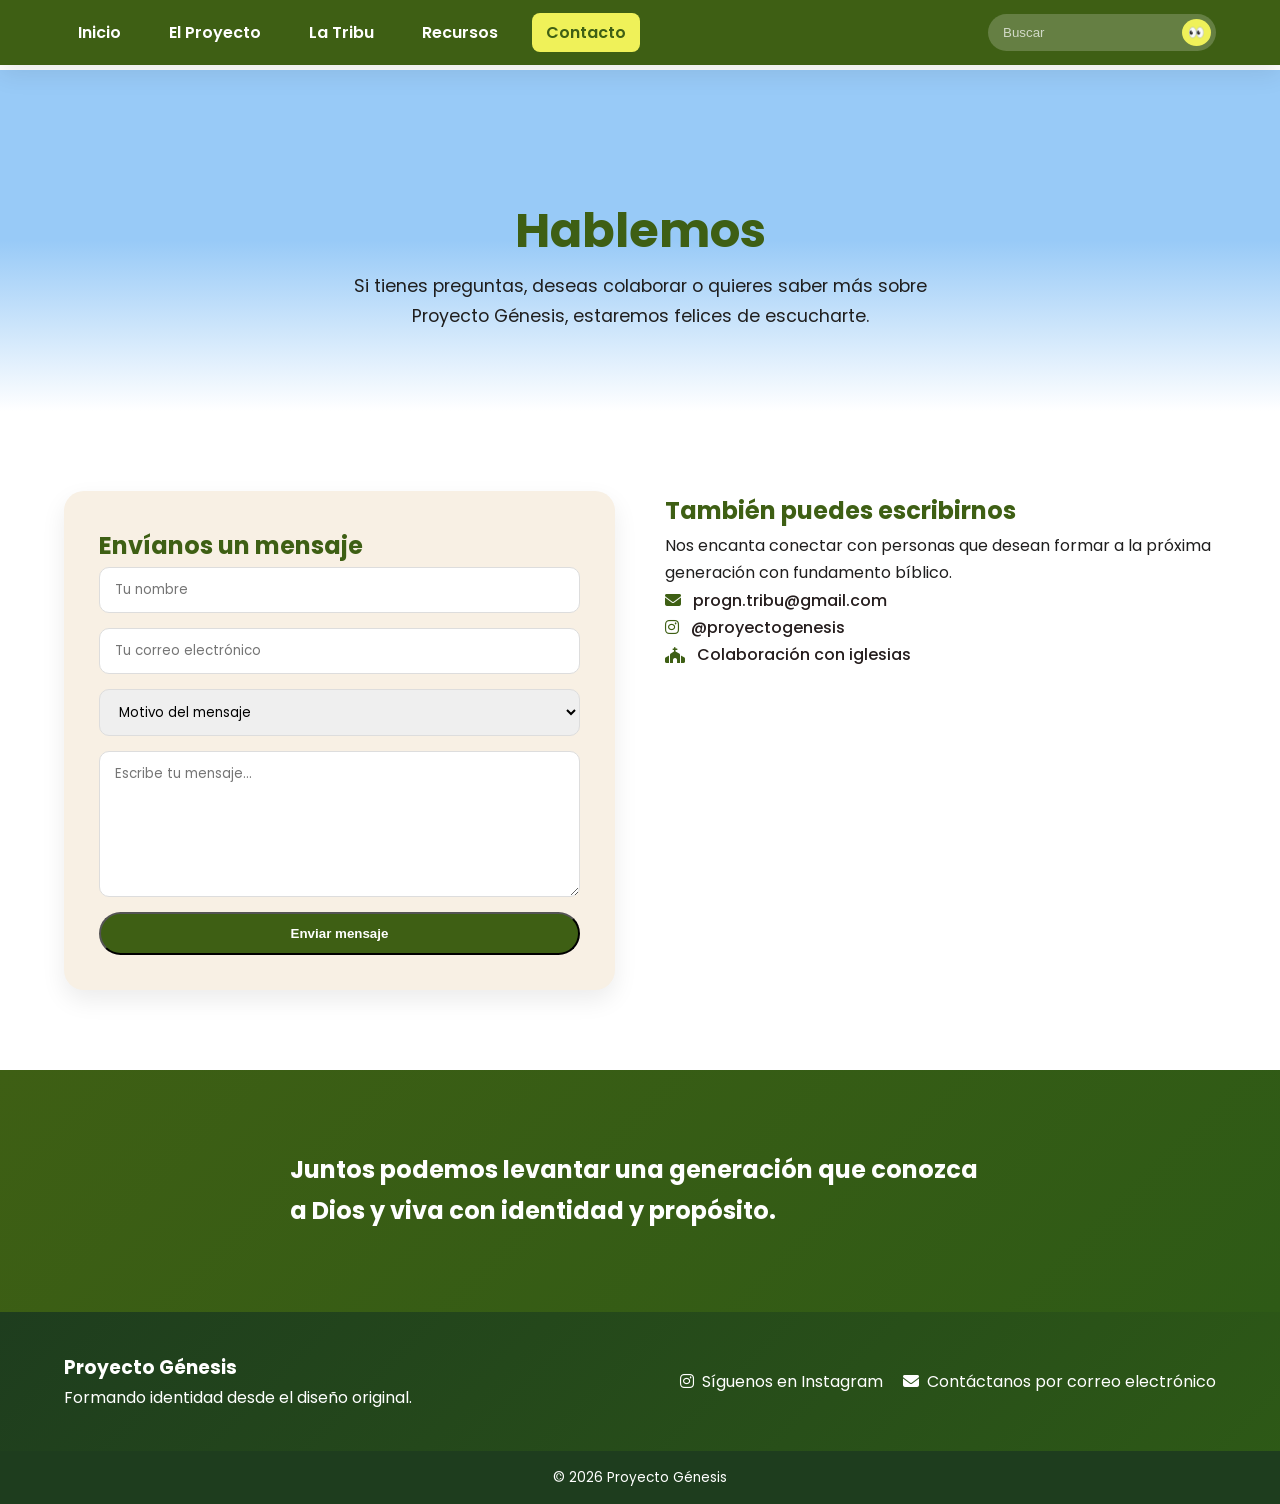
<file: paginas/contacto.html>
<!DOCTYPE HTML>
<html lang="es">

<head>

<meta charset="utf-8">
<meta name="viewport" content="width=device-width, initial-scale=1">

<title>Contacto | Proyecto Génesis</title>

<meta name="description" content="Contáctanos para preguntas, colaboración o información sobre los recursos de Proyecto Génesis.">

<link href="https://fonts.googleapis.com/css2?family=Poppins:wght@400;600;700&display=swap" rel="stylesheet">

<link rel="stylesheet" href="https://cdnjs.cloudflare.com/ajax/libs/font-awesome/6.5.0/css/all.min.css">

<!-- CSS CORREGIDO -->
<link rel="stylesheet" href="../css/variables.css">
<link rel="stylesheet" href="../css/layout.css">
<link rel="stylesheet" href="../css/components.css">
<link rel="stylesheet" href="../css/contacto.css">

<!-- FAVICON CORREGIDO -->
<link rel="icon" href="../imagenes/favicon.png">

</head>

<body>

<div id="header-container"></div>

<main>

<!-- HERO -->
<section class="contacto-hero">
  <div class="wrap">
    <h1>Hablemos</h1>
    <p>
      Si tienes preguntas, deseas colaborar o quieres saber más sobre
      Proyecto Génesis, estaremos felices de escucharte.
    </p>
  </div>
</section>

<!-- CONTACTO -->
<section class="contacto-section">
  <div class="wrap contacto-grid">

    <!-- FORMULARIO -->
    <div class="contacto-form">
      <h2>Envíanos un mensaje</h2>

      <form action="https://formsubmit.co/progn.tribu@gmail.com" method="POST">

        <input type="text" name="nombre" placeholder="Tu nombre" required>

        <input type="email" name="email" placeholder="Tu correo electrónico" required>

        <select name="motivo" required>
          <option value="">Motivo del mensaje</option>
          <option>Consulta sobre recursos</option>
          <option>Quiero usar el material en mi iglesia</option>
          <option>Colaboración</option>
          <option>Otro</option>
        </select>

        <textarea name="mensaje" rows="6" placeholder="Escribe tu mensaje..." required></textarea>

        <button type="submit" class="btn-primary">
          Enviar mensaje
        </button>

        <input type="hidden" name="_captcha" value="false">
        <input type="hidden" name="_subject" value="Nuevo mensaje - Proyecto Génesis">

      </form>
    </div>

    <!-- INFORMACIÓN -->
    <div class="contacto-info">
      <h2>También puedes escribirnos</h2>

      <p>
        Nos encanta conectar con personas que desean formar
        a la próxima generación con fundamento bíblico.
      </p>

      <div class="contacto-item">
        <i class="fa-solid fa-envelope"></i>
        <span>progn.tribu@gmail.com</span>
      </div>

      <div class="contacto-item">
        <i class="fa-brands fa-instagram"></i>
        <span>@proyectogenesis</span>
      </div>

      <div class="contacto-item">
        <i class="fa-solid fa-church"></i>
        <span>Colaboración con iglesias</span>
      </div>

    </div>

  </div>
</section>

<!-- FRASE -->
<section class="contacto-quote">
  <div class="wrap">
    <h2>
      Juntos podemos levantar una generación que conozca a Dios
      y viva con identidad y propósito.
    </h2>
  </div>
</section>

</main>

<div id="footer-container"></div>

<!-- JS CORREGIDO -->
<script src="../js/script.js" defer></script>

</body>
</html>
</file>
<file: css/variables.css>
:root{

/* COLORS */

--color-primary:#3E5F14;
--color-dark:#1e3d1e;
--color-secondary:#2e5a16;

--color-sky:#98caf7;
--color-beige:#f8f0e4;

--color-accent:#eff159;
--color-orange:#fc8c0d;

--color-white:#ffffff;

--color-leaf:#8BC34A;
--color-soft-yellow:#FFF59D;
--color-light-blue:#EAF6FF;
--color-soft-pink:#FFD9E6;

--text-primary:#251d1d;
--text-secondary:#1f1e1e;

/* TRANSITIONS */

--transition: all 0.3s ease;

/* BORDER RADIUS */

--radius-sm:12px;
--radius-md:20px;
--radius-lg:30px;

/* SHADOWS */

--shadow-sm:0 10px 25px rgba(0,0,0,0.08);
--shadow-md:0 20px 40px rgba(0,0,0,0.15);
--shadow-lg:0 25px 60px rgba(0,0,0,0.2);

/* SPACING */

--spacing-sm:20px;
--spacing-md:40px;
--spacing-lg:80px;

}
</file>
<file: css/layout.css>
/* GLOBAL */

* {
    margin: 0;
    padding: 0;
    box-sizing: border-box;
}

body {
    font-family: 'Poppins', sans-serif;
    color: var(--text-primary);
    background: var(--color-white);
    line-height: 1.7;
    padding-top: 70px;
    opacity: 0;
    transition: opacity 0.3s ease;
}

body.loaded {
    opacity: 1;
}

img {
    max-width: 100%;
    display: block;
}

a {
    text-decoration: none;
    color: inherit;
}

ul {
    list-style: none;
}

/* STRUCTURE */

.wrap {
    width: 90%;
    max-width: 1200px;
    margin: 0 auto;
}

section {
    padding: 80px 0;
}

/* NAVBAR */

.header_btm {
    position: fixed;
    top: 0;
    width: 100%;
    background: var(--color-primary);
    z-index: 1000;
    box-shadow: var(--shadow-sm);
}

.header_sub {
    display: flex;
    align-items: center;
    justify-content: space-between;
    padding: 14px 0;
}

/* MENU */

.h_menu ul {
    display: flex;
    gap: 20px;
}

.h_menu a {
    color: var(--color-white);
    font-weight: 600;
    padding: 8px 14px;
    border-radius: 8px; 
    transition: background 0.25s ease, color 0.25s ease;
}

.h_menu a:hover {
    background: rgba(255,255,255,0.15);
}

/*.h_menu a::after {
    content: "";
    display: block;
    height: 2px;
    width: 0;
    background: var(--color-accent);
    transition: 0.3s;
}*/

.h_menu a:hover::after {
    width: 100%;
}

/* ACTIVE */

.h_menu li.active a {
    background: var(--color-accent);
    color: var(--color-primary);
}

/* SEARCH */

.h_search form {
    display: flex;
    background: rgba(255,255,255,0.2);
    border-radius: 30px;
    padding: 5px;
}

.h_search input {
    border: none;
    background: transparent;
    padding: 5px 10px;
    color: var(--color-white);
}

.h_search input::placeholder {
    color: rgba(255,255,255,0.7);
}

.search-btn {
    background: var(--color-accent);
    border: none;
    border-radius: 50%;
    padding: 6px;
    cursor: pointer;
    transition: 0.2s;
}

.search-btn:hover {
    opacity: 0.9;
}

/* MOBILE MENU */

.menu-toggle {
    display: none;
    flex-direction: column;
    gap: 5px;
    cursor: pointer;
}

.menu-toggle span {
    height: 3px;
    width: 25px;
    background: var(--color-white);
    transition: 0.3s;
}

/* RESPONSIVE NAV */

@media (max-width: 900px) {

    .menu-toggle {
        display: flex;
    }

    .h_menu {
        position: absolute;
        top: 100%;
        width: 100%;
        background: var(--color-primary);
        opacity: 0;
        visibility: hidden;
        transition: 0.3s;
    }

    .h_menu.active {
        opacity: 1;
        visibility: visible;
    }

    .h_menu ul {
        flex-direction: column;
        padding: 20px;
    }

    .h_search {
        display: none;
    }
}

/* FOOTER */

.footer {
    background: linear-gradient(
        135deg,
        var(--color-dark),
        var(--color-secondary)
    );
    color: var(--color-white);
}

.footer-content {
    display: flex;
    justify-content: space-between;
    gap: 30px;
    padding: 40px 0;
    flex-wrap: wrap;
}

.footer-contact {
    display: flex;
    gap: 20px;
}

.social-link {
    display: flex;
    align-items: center;
    gap: 8px;
    transition: 0.2s;
}

.social-link:hover {
    opacity: 0.7;
}

.footer-bottom {
    text-align: center;
    padding: 15px;
    background: var(--color-dark);
    font-size: 0.85rem;
}

/* ACCESSIBILITY */

@media (prefers-reduced-motion: reduce) {
    * {
        animation: none !important;
        transition: none !important;
    }
}
</file>
<file: css/components.css>
/* HERO GLOBAL */

.hero-section {
    background: linear-gradient(
        180deg,
        var(--color-sky),
        var(--color-sky),
        rgba(255,255,255,0.85)
    );
    padding: 110px 20px 70px;
    text-align: center;
}

/* BOTONES */

.btn-primary {
    display: inline-block;
    padding: 12px 28px;
    background: var(--color-primary);
    color: var(--color-white);
    border-radius: 30px;
    font-weight: 600;
    transition: transform 0.25s ease, box-shadow 0.25s ease;
}

.btn-primary:hover {
    transform: translateY(-3px);
    box-shadow: var(--shadow-md);
}

/* HERO BUTTON */

.hero-card .btn-primary {
    background: var(--color-orange);
    border-radius: 40px;
    box-shadow: var(--shadow-sm);
}

.hero-card .btn-primary:hover {
    background: var(--color-accent);
}

/* CARDS */

.card {
    background: rgb(253, 253, 253);
    width: 310px;
    aspect-ratio: 1 / 1;
    padding: 20px;
    border-radius: var(--radius-md);
    border: 3px solid var(--color-accent);
    text-align: center;
    box-shadow: var(--shadow-sm);
    display: flex;
    flex-direction: column;
    justify-content: center;
    align-items: center;
    gap: 10px;
    transition: all 0.3s ease;
}

.card:hover {
    transform: translateY(-10px) rotate(-1deg);
    box-shadow: 0 20px 40px rgba(0, 0, 0, 0.15);
    border-color: var(--color-accent);
}

.card::before {
    content: "";
    position: absolute;
    inset: 0;
    border-radius: inherit;
    padding: 2px;

    background: linear-gradient(
        120deg,
        transparent,
        var(--color-accent),
        transparent
    );

    -webkit-mask: 
        linear-gradient(#fff 0 0) content-box, 
        linear-gradient(#fff 0 0);
    -webkit-mask-composite: xor;
    mask: 
        linear-gradient(#fff 0 0) content-box, 
        linear-gradient(#fff 0 0);
    mask-composite: exclude;

    opacity: 0;
    transition: opacity 0.3s ease;
}

.card:hover::before {
    opacity: 1;
}

/* TITULOS */

.section-title {
    font-size: clamp(1.8rem, 2.5vw, 2.3rem);
    margin-bottom: 50px;
    color: var(--color-primary);
}

.section-title::after {
    content: "";
    display: block;
    width: 60px;
    height: 3px;
    margin: 15px auto 0;
    background: var(--color-accent);
}

/* ANIMACIONES */

.reveal {
    opacity: 0;
    transform: translateY(60px) scale(0.95);
    transition: all 0.8s ease;
}

.reveal.active {
    opacity: 1;
    transform: translateY(0) scale(1);
}
.card i {
    font-size: 28px;
    color: var(--color-secondary);
    transition: transform 0.3s ease;
}

.card:hover i {
    transform: scale(1.2) rotate(5deg);
}

/* GRID PRO */

.grid-2 {
    display: grid;
    grid-template-columns: repeat(auto-fit, minmax(300px, 1fr));
    gap: 40px;
}

.grid-3 {
    display: grid;
    grid-template-columns: repeat(auto-fit, minmax(250px, 1fr));
    gap: 30px;
}

.grid-4 {
    display: grid;
    grid-template-columns: repeat(auto-fit, minmax(220px, 1fr));
    gap: 30px;
}

/* UTILIDADES */

.text-center {
    text-align: center;
}

.mt-20 { margin-top: 20px; }
.mt-40 { margin-top: 40px; }
.mb-20 { margin-bottom: 20px; }
.mb-40 { margin-bottom: 40px; }

/* FLEX */

.flex { display: flex; }

.flex-center {
    display: flex;
    align-items: center;
    justify-content: center;
}

.flex-between {
    display: flex;
    align-items: center;
    justify-content: space-between;
}

/* ACCESSIBILITY */

@media (prefers-reduced-motion: reduce) {
    * {
        animation: none !important;
        transition: none !important;
    }
}
@media (max-width: 600px) {
    .card {
        aspect-ratio: auto;
    }
}
</file>
<file: css/contacto.css>
/* HERO */

.contacto-hero {
    background: linear-gradient(
        180deg,
        var(--color-sky),
        var(--color-sky),
        rgba(255,255,255,0.85)
    );
    padding: 120px 20px 80px;
    text-align: center;
}

.contacto-hero h1 {
    font-size: clamp(2.3rem, 4vw, 3rem);
    color: var(--color-primary);
}

.contacto-hero p {
    max-width: 650px;
    margin: auto;
    font-size: 1.1rem;
    color: var(--text-secondary);
}

/* GRID */

.contacto-section {
    background: var(--color-white);
}

.contacto-grid {
    display: grid;
    grid-template-columns: repeat(auto-fit, minmax(300px, 1fr));
    gap: 50px;
    align-items: start;
}

/* FORM */

.contacto-form {
    background: var(--color-beige);
    padding: 35px;
    border-radius: var(--radius-md);
    box-shadow: var(--shadow-sm);
}

.contacto-form h2 {
    color: var(--color-primary);
}

.contacto-form form {
    display: flex;
    flex-direction: column;
    gap: 15px;
}

.contacto-form input,
.contacto-form textarea,
.contacto-form select {
    padding: 12px 15px;
    border-radius: 10px;
    border: 1px solid #ddd;
    font-family: inherit;
    transition: border 0.2s ease, box-shadow 0.2s ease;
}

/* input focus (nivel pro 🔥) */
.contacto-form input:focus,
.contacto-form textarea:focus,
.contacto-form select:focus {
    outline: none;
    border-color: var(--color-primary);
    box-shadow: 0 0 0 2px rgba(62,95,20,0.2);
}

/* INFO */

.contacto-info h2 {
    color: var(--color-primary);
}

.contacto-info p {
    color: var(--text-secondary);
}

.contacto-item {
    display: flex;
    align-items: center;
    gap: 12px;
    font-weight: 500;
}

.contacto-item i {
    color: var(--color-primary);
}

/* QUOTE */

.contacto-quote {
    background: linear-gradient(
        135deg,
        var(--color-primary),
        var(--color-secondary)
    );
    color: var(--color-white);
}

.contacto-quote h2 {
    max-width: 700px;
    margin: auto;
}

/* ACCESSIBILITY */

@media (prefers-reduced-motion: reduce) {
    * {
        animation: none !important;
        transition: none !important;
    }
}
</file>
